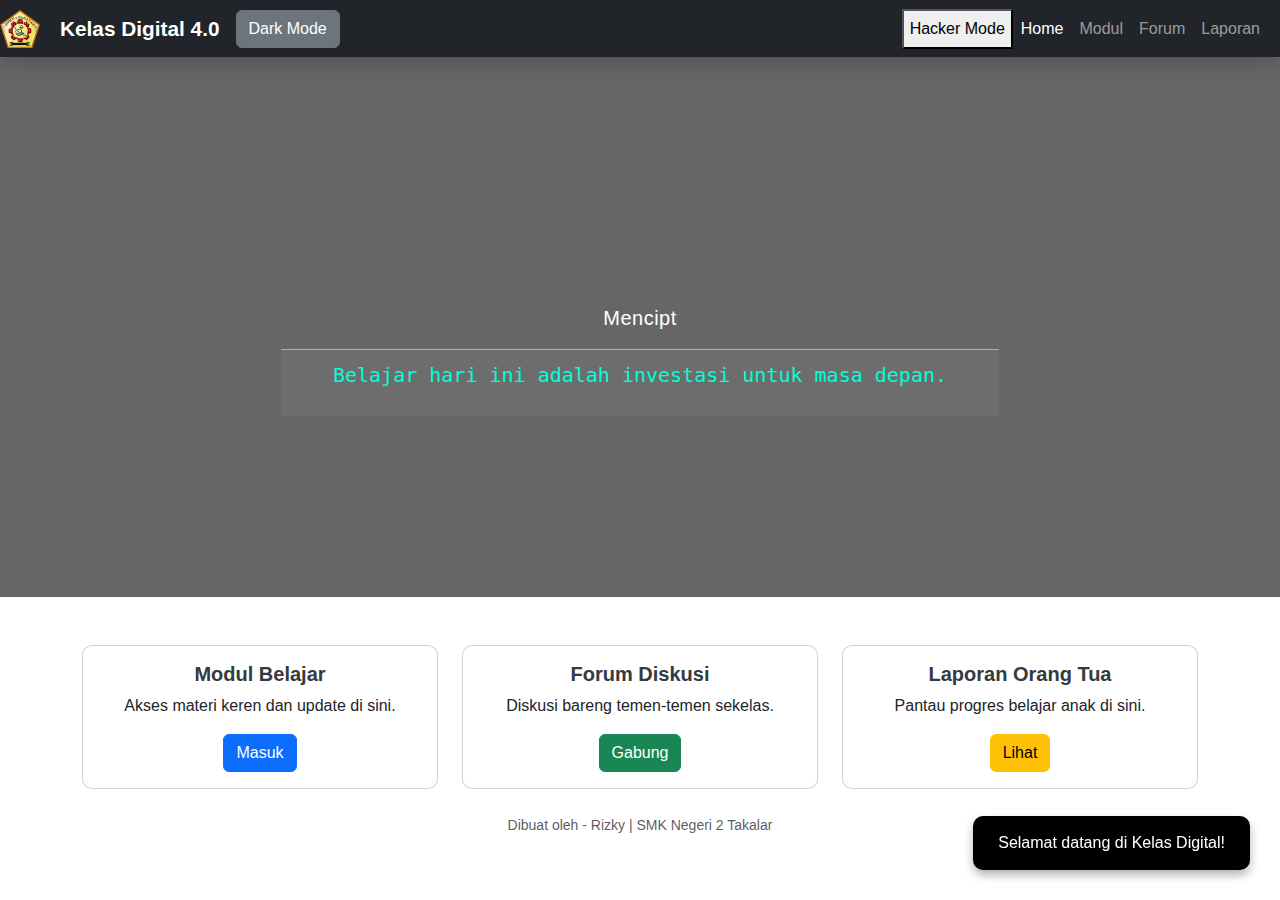
<file: index.html>
<!DOCTYPE html><html lang="en">
<head>
  <meta charset="UTF-8">
  <meta name="viewport" content="width=device-width, initial-scale=1.0">
  <title>Kelas Digital 4.0</title>
  <link href="https://cdn.jsdelivr.net/npm/bootstrap@5.3.2/dist/css/bootstrap.min.css" rel="stylesheet">
  
  <link rel="stylesheet" href="style.css">
</head>
<body>
  <nav class="navbar navbar-expand-lg navbar-dark bg-dark shadow">
    <img src="smk2.png" alt="Logo SMK" class="logo-smk me-2">
    <div class="container-fluid">
      
      <a class="navbar-brand" href="#">Kelas Digital 4.0</a>
      <button class="navbar-toggler" type="button" data-bs-toggle="collapse" data-bs-target="#navbarNav" aria-controls="navbarNav" aria-expanded="false" aria-label="Toggle navigation">
        <span class="navbar-toggler-icon"></span>
        
        <button id="darkModeToggle" class="btn btn-secondary">Dark Mode</button>
        
        
      <div class="collapse navbar-collapse justify-content-end" id="navbarNav">
        <ul class="navbar-nav">
          <button id="hackerToggle">Hacker Mode</button>
          <li class="nav-item">
            <a class="nav-link active" aria-current="page" href="index.html">Home</a>
          </li>
          <li class="nav-item">
            <a class="nav-link" href="modul.html">Modul</a>
          </li>
          <li class="nav-item">
            <a class="nav-link" href="forum.html">Forum</a>
          </li>
          <li class="nav-item">
            <a class="nav-link" href="laporan.html">Laporan</a>
          </li>
        </ul>
      </div>
    </div>
  </nav>  <header class="hero text-white text-center d-flex align-items-center justify-content-center">
    <div>
      <h1 class="display-4 fw-bold">Selamat Datang di Kelas Digital</h1>
      <p class="lead typing" id="typingText"></p>
      <div class="motivasi-bar">
  <p id="motivasiText">Loading motivasi...</p>
</div>
</div>
    </div>
  </header>  <div class="container mt-5">
    <div class="row row-cols-1 row-cols-md-3 g-4">
      <div class="col">
        <div class="card h-100 text-center">
          <div class="card-body">
            <h5 class="card-title">Modul Belajar</h5>
            <p class="card-text">Akses materi keren dan update di sini.</p>
            <a href="modul.html" class="btn btn-primary">Masuk</a>
          </div>
        </div>
      </div>
      <div class="glow-wrapper">
        <div class="card h-100 text-center">
          <div class="card-body">
            <h5 class="card-title">Forum Diskusi</h5>
            <p class="card-text">Diskusi bareng temen-temen sekelas.</p>
            <a href="forum.html" class="btn btn-success">Gabung</a>
          </div>
        </div>
      </div>
      <div class="col">
        <div class="card h-100 text-center">
          <div class="card-body">
            <h5 class="card-title">Laporan Orang Tua</h5>
            <p class="card-text">Pantau progres belajar anak di sini.</p>
            <a href="laporan.html" class="btn btn-warning">Lihat</a>
          </div>
        </div>
      </div>
    </div>
  </div>  
  <canvas id="stars"></canvas>
  <script src="https://cdn.jsdelivr.net/npm/bootstrap@5.3.2/dist/js/bootstrap.bundle.min.js"></script>  <script src="script.js">
  </script>
  <footer class="text-center text-muted py-4">
    <small>Dibuat oleh - Rizky | SMK Negeri 2 Takalar</small>
  </footer>
  <script></script>
</body>
</html>
</file>
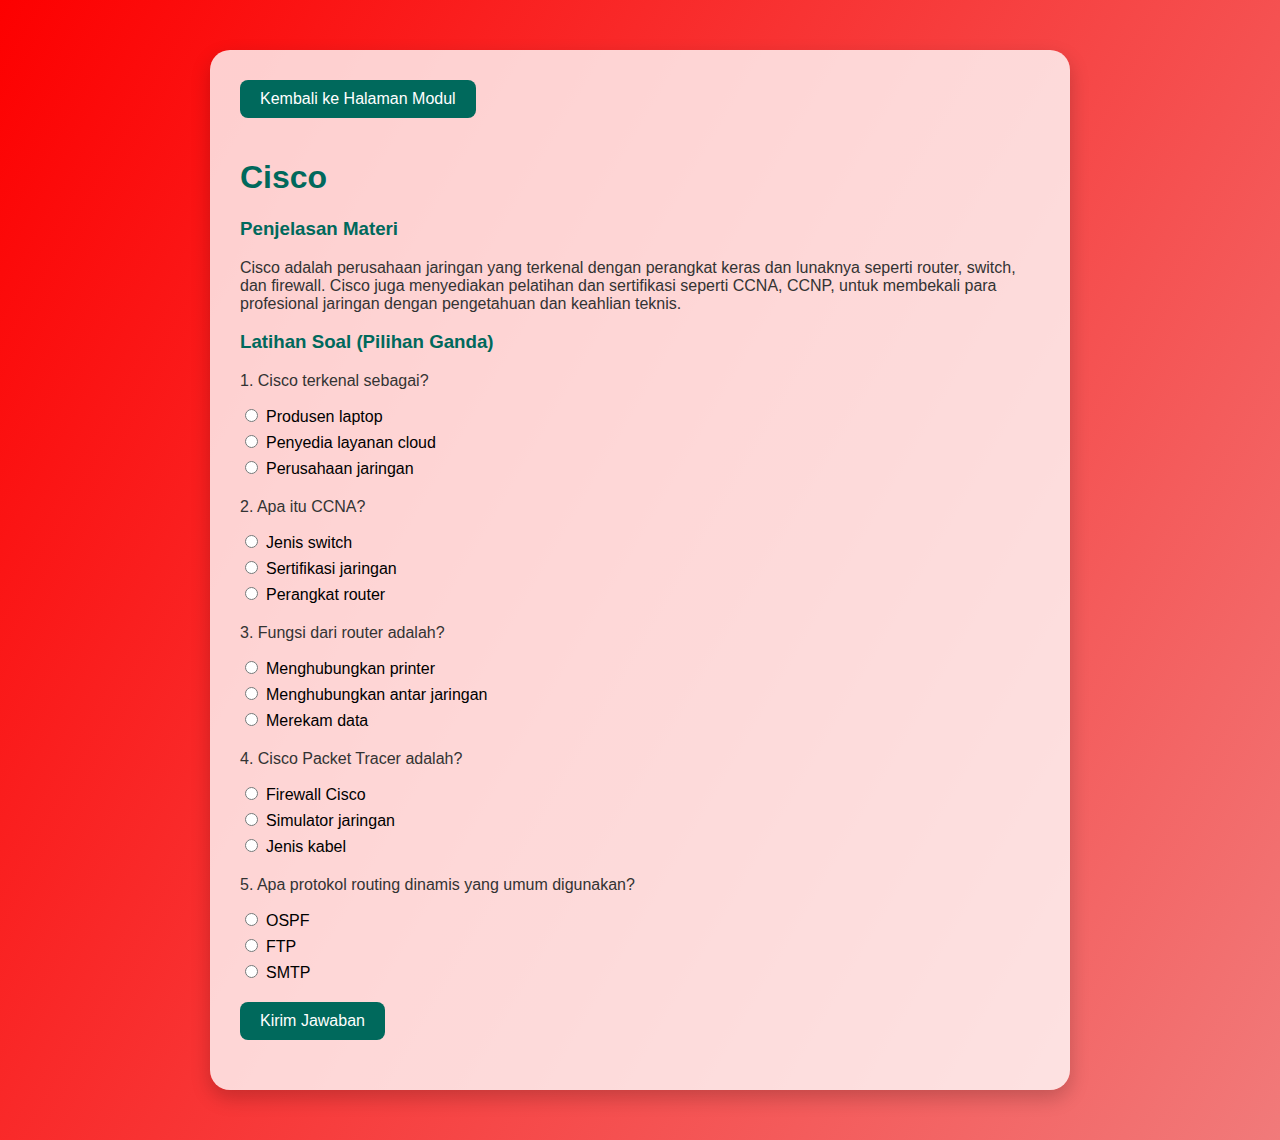
<file: cisco.html>
<!DOCTYPE html>
<html lang="id">
<head>
    <meta charset="UTF-8">
    <title>Cisco - Kelas Digital 4.0</title>
    <style>
        body {
            font-family: 'Segoe UI', sans-serif;
            margin: 0;
            padding: 0;
            background: linear-gradient(120deg, #fd0000, #f17a7a);
        }
        .container {
            background: #ffffffcc;
            margin: 50px auto;
            padding: 30px;
            max-width: 800px;
            border-radius: 20px;
            box-shadow: 0 8px 20px rgba(0,0,0,0.2);
        }
        h1, h3 {
            color: #00695c;
        }
        p {
            color: #333;
        }
        .question {
            margin-bottom: 20px;
        }
        label {
            display: block;
            margin-top: 6px;
        }
        input[type="radio"] {
            margin-right: 8px;
        }
        button {
            background-color: #00695c;
            color: white;
            padding: 10px 20px;
            font-size: 16px;
            border: none;
            border-radius: 8px;
            cursor: pointer;
        }
        button:hover {
            background-color: #004d40;
        }
        .result {
            margin-top: 20px;
            font-weight: bold;
            font-size: 18px;
        }
        .back-btn {
            margin-bottom: 20px;
            display: inline-block;
        }

        .spark {
  position: fixed;
  width: 8px;
  height: 8px;
  background: radial-gradient(circle, gold, transparent);
  border-radius: 50%;
  pointer-events: none;
  z-index: 9999;
  animation: fadeOut 0.8s forwards;
}

@keyframes fadeOut {
  to {
    opacity: 0;
    transform: scale(1.5);
  }
}
    </style>
</head>
<body>
    <div class="container">
        <a href="modul.html" class="back-btn"><button>Kembali ke Halaman Modul</button></a>
        <h1>Cisco</h1>

        <h3>Penjelasan Materi</h3>
        <p>
            Cisco adalah perusahaan jaringan yang terkenal dengan perangkat keras dan lunaknya seperti router, switch,
            dan firewall. Cisco juga menyediakan pelatihan dan sertifikasi seperti CCNA, CCNP, untuk membekali para profesional
            jaringan dengan pengetahuan dan keahlian teknis.
        </p>

        <h3>Latihan Soal (Pilihan Ganda)</h3>
        <form id="quizForm">
            <div class="question">
                <p>1. Cisco terkenal sebagai?</p>
                <label><input type="radio" name="q1" value="salah">Produsen laptop</label>
                <label><input type="radio" name="q1" value="salah">Penyedia layanan cloud</label>
                <label><input type="radio" name="q1" value="benar">Perusahaan jaringan</label>
            </div>

            <div class="question">
                <p>2. Apa itu CCNA?</p>
                <label><input type="radio" name="q2" value="salah">Jenis switch</label>
                <label><input type="radio" name="q2" value="benar">Sertifikasi jaringan</label>
                <label><input type="radio" name="q2" value="salah">Perangkat router</label>
            </div>

            <div class="question">
                <p>3. Fungsi dari router adalah?</p>
                <label><input type="radio" name="q3" value="salah">Menghubungkan printer</label>
                <label><input type="radio" name="q3" value="benar">Menghubungkan antar jaringan</label>
                <label><input type="radio" name="q3" value="salah">Merekam data</label>
            </div>

            <div class="question">
                <p>4. Cisco Packet Tracer adalah?</p>
                <label><input type="radio" name="q4" value="salah">Firewall Cisco</label>
                <label><input type="radio" name="q4" value="benar">Simulator jaringan</label>
                <label><input type="radio" name="q4" value="salah">Jenis kabel</label>
            </div>

            <div class="question">
                <p>5. Apa protokol routing dinamis yang umum digunakan?</p>
                <label><input type="radio" name="q5" value="benar">OSPF</label>
                <label><input type="radio" name="q5" value="salah">FTP</label>
                <label><input type="radio" name="q5" value="salah">SMTP</label>
            </div>

            <button type="button" onclick="checkAnswers()">Kirim Jawaban</button>
            
        </form>

        <p class="result" id="scoreResult"></p>
    </div> 

    <script>
        function checkAnswers() {
            let score = 0;
            const questions = ["q1", "q2", "q3", "q4", "q5"];
            for (let q of questions) {
                const selected = document.querySelector('input[name="' + q + '"]:checked');
                if (selected && selected.value === "benar") {
                    score += 1;
                }
            }
            const result = document.getElementById("scoreResult");
            result.innerText = "Skor kamu: " + score + " dari 5";
            result.style.color = score === 5 ? "green" : "orange";
        }
    </script>
    <script>
        document.addEventListener("mousemove", function (e) {
  const spark = document.createElement("div");
  spark.classList.add("spark");
  spark.style.left = e.clientX + "px";
  spark.style.top = e.clientY + "px";
  document.body.appendChild(spark);

  setTimeout(() => {
    spark.remove();
  }, 800);
});
    </script>
</body>
</html>
</file>
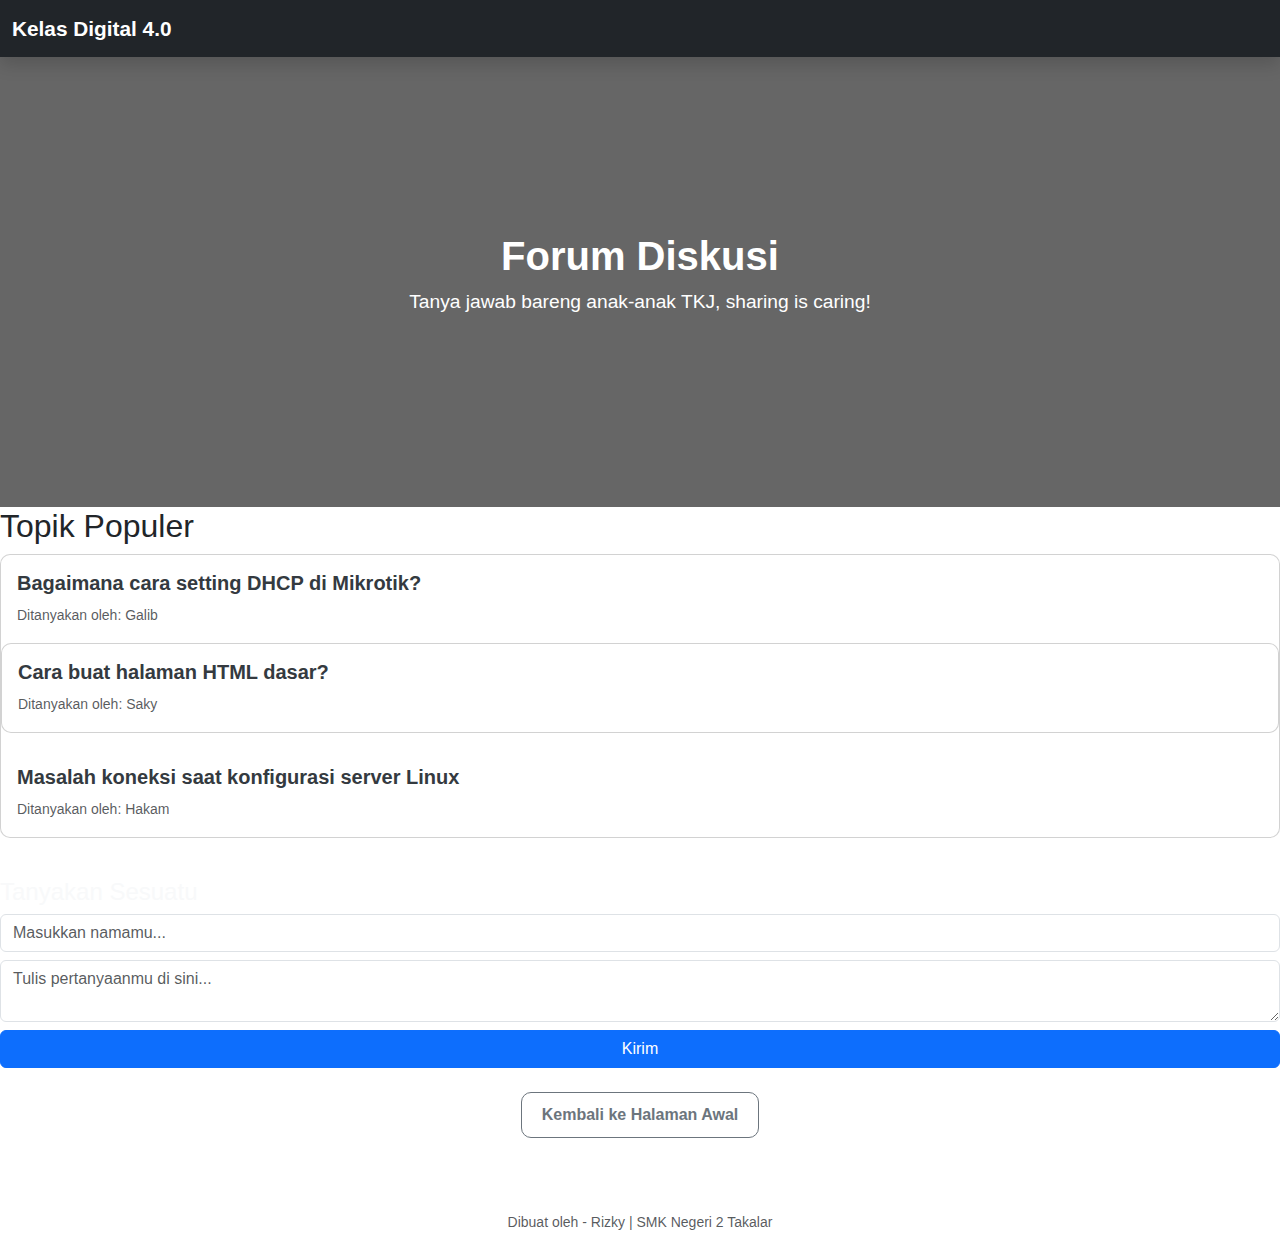
<file: forum.html>
<!DOCTYPE html>
<html lang="en">
<head>
  <meta charset="UTF-8">
  <title>Forum Diskusi</title>
  <link href="https://cdn.jsdelivr.net/npm/bootstrap@5.3.2/dist/css/bootstrap.min.css" rel="stylesheet">
  <link rel="stylesheet" href="style.css">
</head>
<body class="forum-page">
  <nav class="navbar navbar-expand-lg navbar-dark bg-dark shadow">
    <div class="container-fluid">
      <a class="navbar-brand" href="index.html">Kelas Digital 4.0</a>
    </div>

  </nav>

  <header class="hero-sub text-white text-center d-flex align-items-center justify-content-center">
    <div>
      <h1 class="fw-bold">Forum Diskusi</h1>
      <p class="lead">Tanya jawab bareng anak-anak TKJ, sharing is caring!</p>
    </div>
  </header>

  <div class="list-group mb-5">
    <h2>Topik Populer</h2>
    <div class="card mb-3">
      <div class="card-body">
        <h5 class="card-title">Bagaimana cara setting DHCP di Mikrotik?</h5>
        <p class="card-text"><small class="text-muted">Ditanyakan oleh: Galib</small></p>
      </div>
      <div class="card mb-3">
        <div class="card-body">
          <h5 class="card-title">Cara buat halaman HTML dasar?</h5>
          <p class="card-text"><small class="text-muted">Ditanyakan oleh: Saky</small></p>
        </div>
    </div>
    <div class="card-body">
      <h5 class="card-title">Masalah koneksi saat konfigurasi server Linux</h5>
      <p class="card-text"><small class="text-muted">Ditanyakan oleh: Hakam</small></p>
    </div>
  </div>

  <div class="ask-box mt-4">
    <h4 class="text-light">Tanyakan Sesuatu</h4>
    <input type="text" id="nama" class="form-control mb-2" placeholder="Masukkan namamu...">
    <textarea id="pertanyaan" class="form-control mb-2" placeholder="Tulis pertanyaanmu di sini..."></textarea>
    <button id="kirimBtn" class="btn btn-primary w-100">Kirim</button>
  </div>

    <div class="text-center mt-4">
      <a href="index.html" class="btn btn-outline-secondary">Kembali ke Halaman Awal</a>
    </div>
  </div>

  <footer class="text-center text-muted py-4">
    <small>Dibuat oleh - Rizky | SMK Negeri 2 Takalar</small>
  </footer>
  <script>
    document.addEventListener("mousemove", function (e) {
  const spark = document.createElement("div");
  spark.classList.add("spark");
  spark.style.left = e.clientX + "px";
  spark.style.top = e.clientY + "px";
  document.body.appendChild(spark);

  setTimeout(() => {
    spark.remove();
  }, 800);
});
  </script>
  <script>
    document.getElementById("kirimBtn").addEventListener("click", function () {
  const nama = document.getElementById("nama").value.trim();
  const pertanyaan = document.getElementById("pertanyaan").value.trim();

  if (nama && pertanyaan) {
    // Munculin popup
    const popup = document.getElementById("popup");
    popup.style.display = "block";

    // Sembunyiin popup setelah 3 detik
    setTimeout(() => {
      popup.style.display = "none";
    }, 3000);

    // Reset form
    document.getElementById("nama").value = "";
    document.getElementById("pertanyaan").value = "";
  } else {
    alert("Isi dulu nama & pertanyaan ya bro!");
  }
});
  </script>
  <div id="popup" class="popup">
    <p>Pertanyaan berhasil dikirim!</p>
  </div>
</body>
</html>
</file>
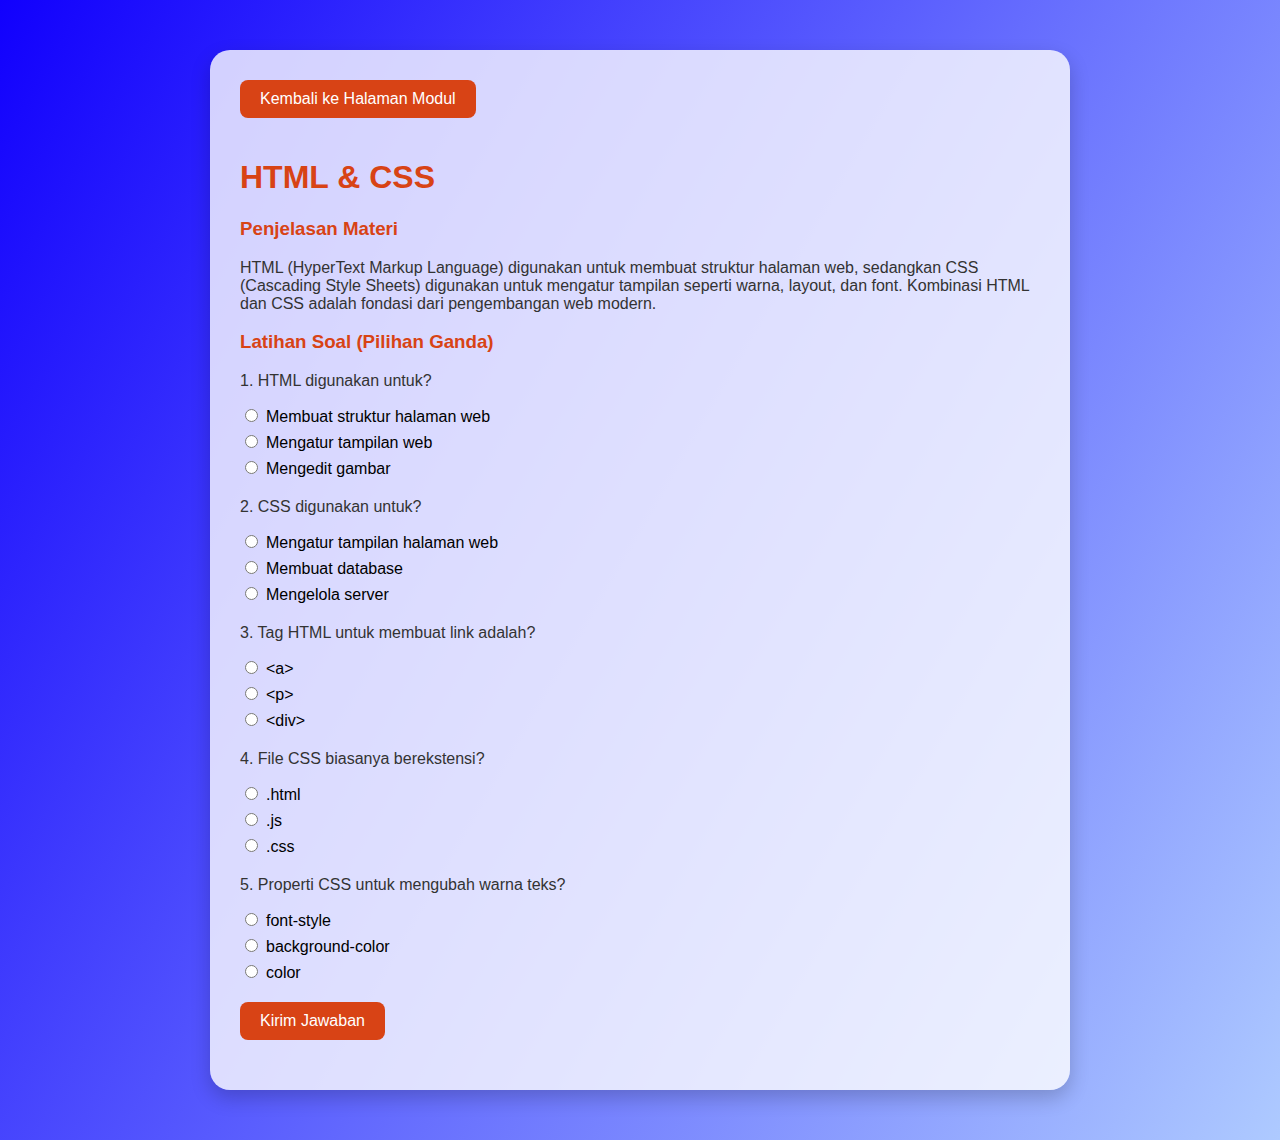
<file: htmlcss.html>
<!DOCTYPE html>
<html lang="id">
<head>
    <meta charset="UTF-8">
    <title>HTML & CSS - Kelas Digital 4.0</title>
    <style>
        body {
            font-family: 'Segoe UI', sans-serif;
            margin: 0;
            padding: 0;
            background: linear-gradient(120deg, #1100fd, #aecaff);
        }
        .container {
            background: #ffffffcc;
            margin: 50px auto;
            padding: 30px;
            max-width: 800px;
            border-radius: 20px;
            box-shadow: 0 8px 20px rgba(0,0,0,0.2);
        }
        h1, h3 {
            color: #d84315;
        }
        p {
            color: #333;
        }
        .question {
            margin-bottom: 20px;
        }
        label {
            display: block;
            margin-top: 6px;
        }
        input[type="radio"] {
            margin-right: 8px;
        }
        button {
            background-color: #d84315;
            color: white;
            padding: 10px 20px;
            font-size: 16px;
            border: none;
            border-radius: 8px;
            cursor: pointer;
        }
        button:hover {
            background-color: #bf360c;
        }
        .result {
            margin-top: 20px;
            font-weight: bold;
            font-size: 18px;
        }
        .back-btn {
            margin-bottom: 20px;
            display: inline-block;
        }
        .spark {
  position: fixed;
  width: 8px;
  height: 8px;
  background: radial-gradient(circle, gold, transparent);
  border-radius: 50%;
  pointer-events: none;
  z-index: 9999;
  animation: fadeOut 0.8s forwards;
}

@keyframes fadeOut {
  to {
    opacity: 0;
    transform: scale(1.5);
  }
}
    </style>
</head>
<body>
    <div class="container">
        <a href="modul.html" class="back-btn"><button>Kembali ke Halaman Modul</button></a>
        <h1>HTML & CSS</h1>

        <h3>Penjelasan Materi</h3>
        <p>
            HTML (HyperText Markup Language) digunakan untuk membuat struktur halaman web, sedangkan CSS (Cascading Style Sheets)
            digunakan untuk mengatur tampilan seperti warna, layout, dan font. Kombinasi HTML dan CSS adalah fondasi dari
            pengembangan web modern.
        </p>

        <h3>Latihan Soal (Pilihan Ganda)</h3>
        <form id="quizForm">
            <div class="question">
                <p>1. HTML digunakan untuk?</p>
                <label><input type="radio" name="q1" value="benar">Membuat struktur halaman web</label>
                <label><input type="radio" name="q1" value="salah">Mengatur tampilan web</label>
                <label><input type="radio" name="q1" value="salah">Mengedit gambar</label>
            </div>

            <div class="question">
                <p>2. CSS digunakan untuk?</p>
                <label><input type="radio" name="q2" value="benar">Mengatur tampilan halaman web</label>
                <label><input type="radio" name="q2" value="salah">Membuat database</label>
                <label><input type="radio" name="q2" value="salah">Mengelola server</label>
            </div>

            <div class="question">
                <p>3. Tag HTML untuk membuat link adalah?</p>
                <label><input type="radio" name="q3" value="benar">&lt;a&gt;</label>
                <label><input type="radio" name="q3" value="salah">&lt;p&gt;</label>
                <label><input type="radio" name="q3" value="salah">&lt;div&gt;</label>
            </div>

            <div class="question">
                <p>4. File CSS biasanya berekstensi?</p>
                <label><input type="radio" name="q4" value="salah">.html</label>
                <label><input type="radio" name="q4" value="salah">.js</label>
                <label><input type="radio" name="q4" value="benar">.css</label>
            </div>

            <div class="question">
                <p>5. Properti CSS untuk mengubah warna teks?</p>
                <label><input type="radio" name="q5" value="salah">font-style</label>
                <label><input type="radio" name="q5" value="salah">background-color</label>
                <label><input type="radio" name="q5" value="benar">color</label>
            </div>

            <button type="button" onclick="checkAnswers()">Kirim Jawaban</button>
        </form>

        <p class="result" id="scoreResult"></p>
    </div>

    <script>
        function checkAnswers() {
            let score = 0;
            const questions = ["q1", "q2", "q3", "q4", "q5"];
            for (let q of questions) {
                const selected = document.querySelector('input[name="' + q + '"]:checked');
                if (selected && selected.value === "benar") {
                    score += 1;
                }
            }
            const result = document.getElementById("scoreResult");
            result.innerText = "Skor kamu: " + score + " dari 5";
            result.style.color = score === 5 ? "green" : "orange";
        }
    </script>
    <script>
        document.addEventListener("mousemove", function (e) {
  const spark = document.createElement("div");
  spark.classList.add("spark");
  spark.style.left = e.clientX + "px";
  spark.style.top = e.clientY + "px";
  document.body.appendChild(spark);

  setTimeout(() => {
    spark.remove();
  }, 800);
});
    </script>
</body>
</html>
</file>
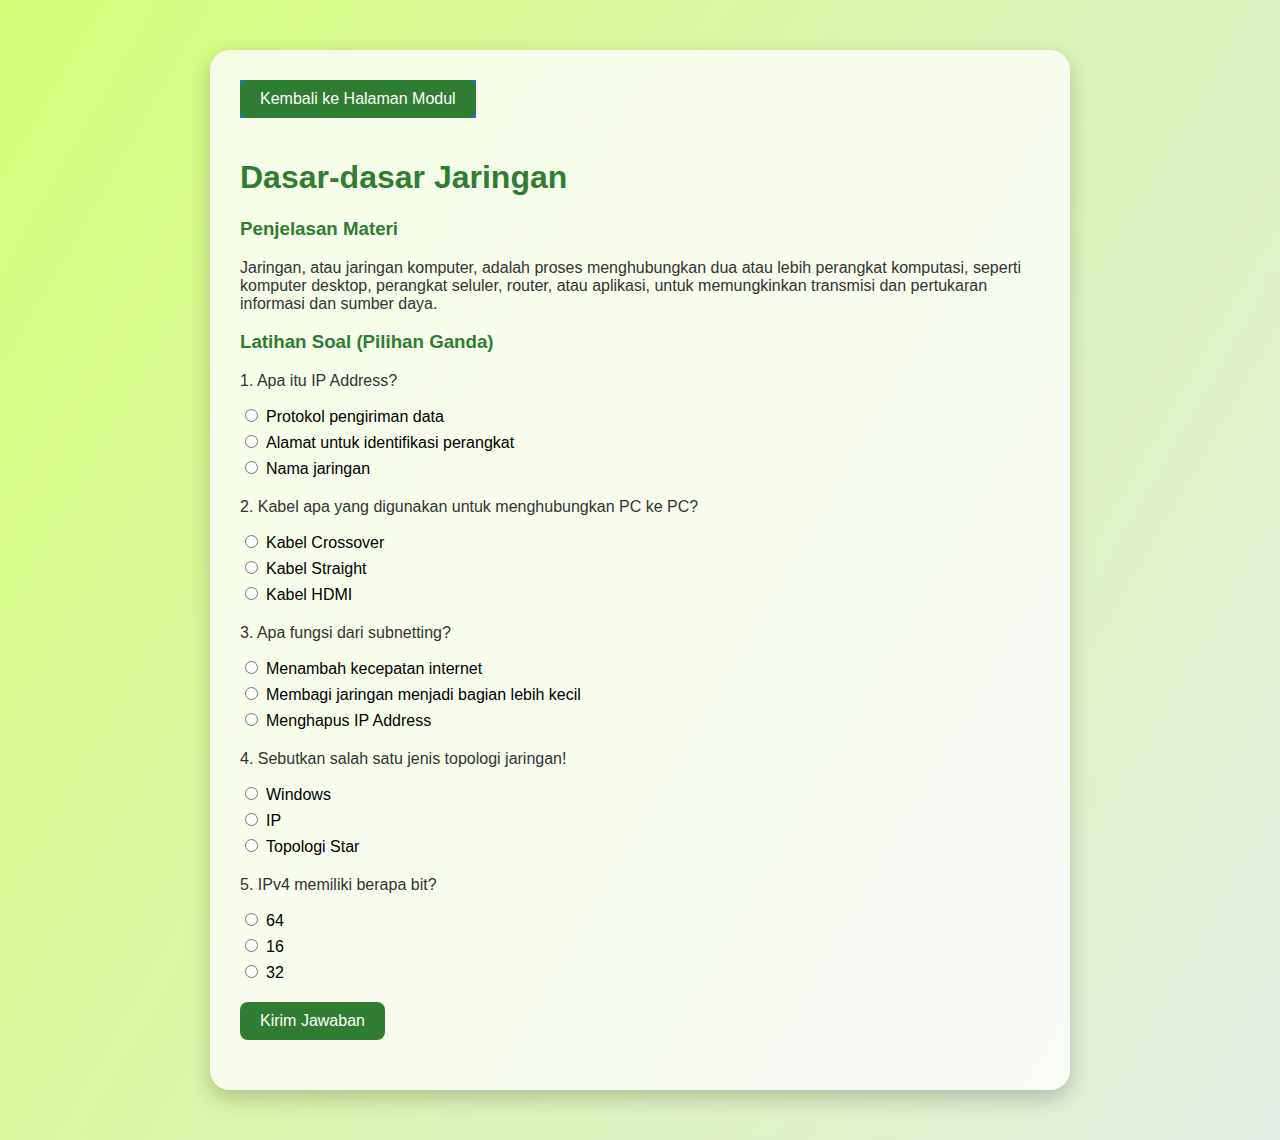
<file: jaringan.html>
<!DOCTYPE html>
<html lang="id">
<head>
    <meta charset="UTF-8">
    <title>Dasar-dasar Jaringan - Kelas Digital 4.0</title>
    <style>
        body {
            font-family: 'Segoe UI', sans-serif;
            margin: 0;
            padding: 0;
            background: linear-gradient(120deg, #d4fc79, #e2ece3);
        }
        .container {
            background: #ffffffcc;
            margin: 50px auto;
            padding: 30px;
            max-width: 800px;
            border-radius: 20px;
            box-shadow: 0 8px 20px rgba(0,0,0,0.2);
        }
        h1, h3 {
            color: #2e7d32;
        }
        p {
            color: #333;
        }
        .question {
            margin-bottom: 20px;
        }
        label {
            display: block;
            margin-top: 6px;
        }
        input[type="radio"] {
            margin-right: 8px;
        }
        button {
            background-color: #2e7d32;
            color: white;
            padding: 10px 20px;
            font-size: 16px;
            border: none;
            border-radius: 8px;
            cursor: pointer;
        }
        button:hover {
            background-color: #1b5e20;
        }
        .result {
            margin-top: 20px;
            font-weight: bold;
            font-size: 18px;
        }
        .back-btn {
            margin-bottom: 20px;
            display: inline-block;
            background: #1976d2;
        }
        .spark {
  position: fixed;
  width: 8px;
  height: 8px;
  background: radial-gradient(circle, gold, transparent);
  border-radius: 50%;
  pointer-events: none;
  z-index: 9999;
  animation: fadeOut 0.8s forwards;
}

@keyframes fadeOut {
  to {
    opacity: 0;
    transform: scale(1.5);
  }
}
    </style>
</head>
<body>
    <div class="container">
        <a href="modul.html" class="back-btn"><button>Kembali ke Halaman Modul</button></a>
        <h1>Dasar-dasar Jaringan</h1>

        <h3>Penjelasan Materi</h3>
        <p>
            Jaringan, atau jaringan komputer, adalah proses menghubungkan dua atau lebih perangkat komputasi, 
            seperti komputer desktop, perangkat seluler, router, atau aplikasi, untuk memungkinkan transmisi dan pertukaran informasi dan sumber daya.
        </p>

        <h3>Latihan Soal (Pilihan Ganda)</h3>
        <form id="quizForm">
            <div class="question">
                <p>1. Apa itu IP Address?</p>
                <label><input type="radio" name="q1" value="salah">Protokol pengiriman data</label>
                <label><input type="radio" name="q1" value="benar">Alamat untuk identifikasi perangkat</label>
                <label><input type="radio" name="q1" value="salah">Nama jaringan</label>
            </div>

            <div class="question">
                <p>2. Kabel apa yang digunakan untuk menghubungkan PC ke PC?</p>
                <label><input type="radio" name="q2" value="benar">Kabel Crossover</label>
                <label><input type="radio" name="q2" value="salah">Kabel Straight</label>
                <label><input type="radio" name="q2" value="salah">Kabel HDMI</label>
            </div>

            <div class="question">
                <p>3. Apa fungsi dari subnetting?</p>
                <label><input type="radio" name="q3" value="salah">Menambah kecepatan internet</label>
                <label><input type="radio" name="q3" value="benar">Membagi jaringan menjadi bagian lebih kecil</label>
                <label><input type="radio" name="q3" value="salah">Menghapus IP Address</label>
            </div>

            <div class="question">
                <p>4. Sebutkan salah satu jenis topologi jaringan!</p>
                <label><input type="radio" name="q4" value="salah">Windows</label>
                <label><input type="radio" name="q4" value="salah">IP</label>
                <label><input type="radio" name="q4" value="benar">Topologi Star</label>
            </div>

            <div class="question">
                <p>5. IPv4 memiliki berapa bit?</p>
                <label><input type="radio" name="q5" value="salah">64</label>
                <label><input type="radio" name="q5" value="salah">16</label>
                <label><input type="radio" name="q5" value="benar">32</label>
            </div>

            <button type="button" onclick="checkAnswers()">Kirim Jawaban</button>
        </form>

        <p class="result" id="scoreResult"></p>
    </div>

    <script>
        function checkAnswers() {
            let score = 0;
            const questions = ["q1", "q2", "q3", "q4", "q5"];
            for (let q of questions) {
                const selected = document.querySelector('input[name="' + q + '"]:checked');
                if (selected && selected.value === "benar") {
                    score += 1;
                }
            }
            const result = document.getElementById("scoreResult");
            result.innerText = "Skor kamu: " + score + " dari 5";
            result.style.color = score === 5 ? "green" : "orange";
        }
    </script>
    <script>
        document.addEventListener("mousemove", function (e) {
  const spark = document.createElement("div");
  spark.classList.add("spark");
  spark.style.left = e.clientX + "px";
  spark.style.top = e.clientY + "px";
  document.body.appendChild(spark);

  setTimeout(() => {
    spark.remove();
  }, 800);
});
    </script>
</body>
</html>
</file>
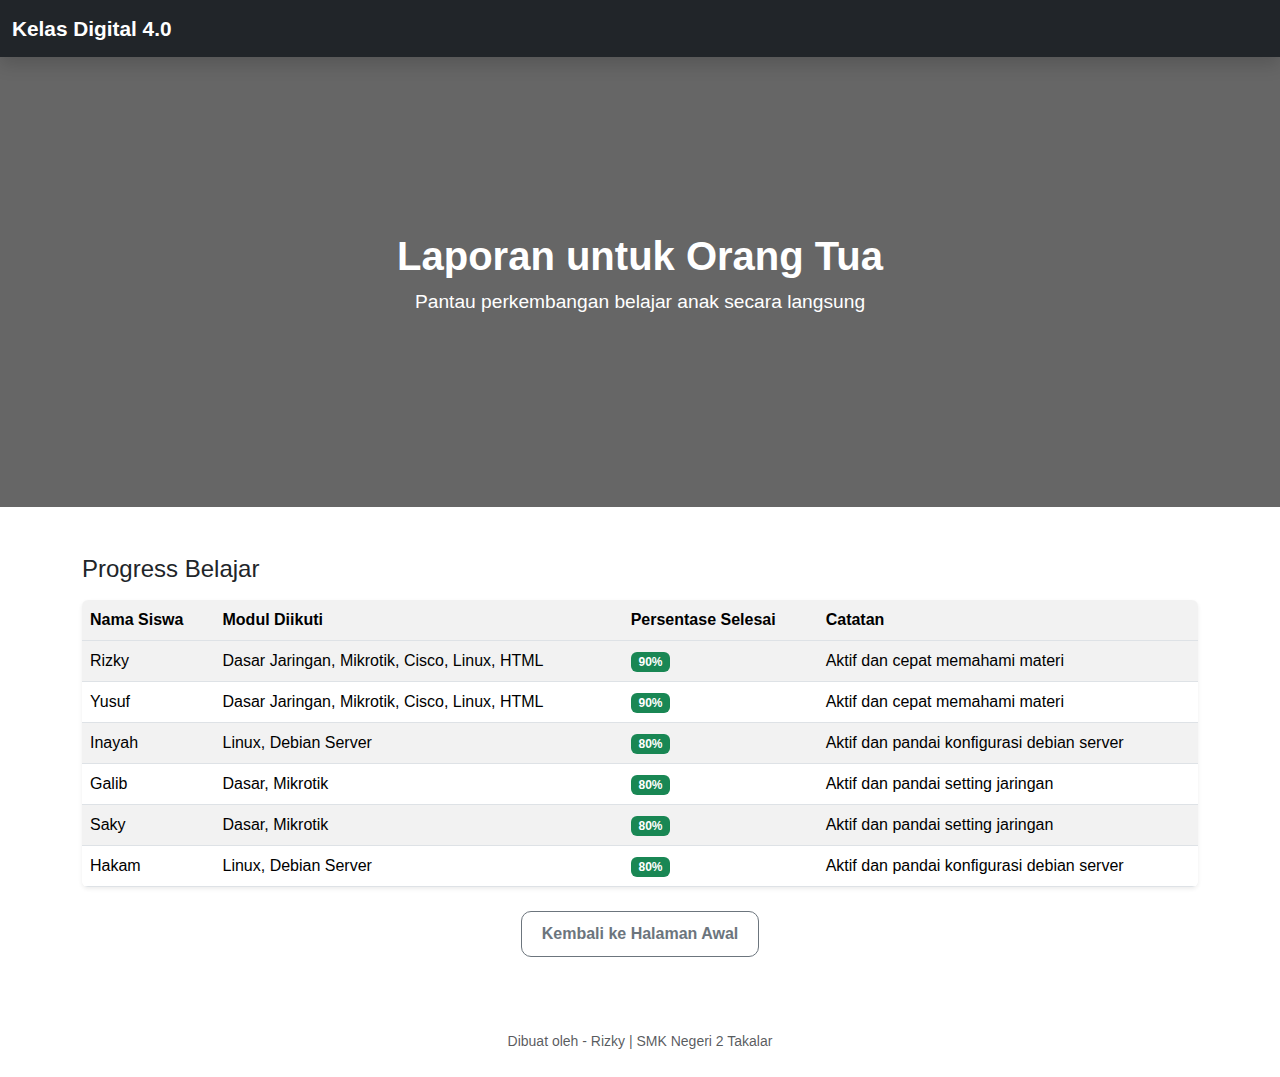
<file: laporan.html>
<!DOCTYPE html>
<html lang="en">
<head>
  <meta charset="UTF-8">
  <title>Laporan Orang Tua</title>
  <link href="https://cdn.jsdelivr.net/npm/bootstrap@5.3.2/dist/css/bootstrap.min.css" rel="stylesheet">
  <link rel="stylesheet" href="style.css">
</head>
<body class="laporan-page">
  <nav class="navbar navbar-expand-lg navbar-dark bg-dark shadow">
    <div class="container-fluid">
      <a class="navbar-brand" href="index.html">Kelas Digital 4.0</a>
    </div>
  </nav>

  <header class="hero-sub text-white text-center d-flex align-items-center justify-content-center">
    <div>
      <h1 class="fw-bold">Laporan untuk Orang Tua</h1>
      <p class="lead">Pantau perkembangan belajar anak secara langsung</p>
    </div>
  </header>

  <div class="container my-5">
    <h4 class="mb-3">Progress Belajar</h4>
    <table class="table table-striped table-hover align-middle shadow-sm rounded">

        <tr>
          <th>Nama Siswa</th>
          <th>Modul Diikuti</th>
          <th>Persentase Selesai</th>
          <th>Catatan</th>
        </tr>
      </thead>
      <tbody>
        <tr>
          <td>Rizky</td>
          <td>Dasar Jaringan, Mikrotik, Cisco, Linux, HTML</td>
          <td><span class="badge bg-success">90%</span></td>
          <td>Aktif dan cepat memahami materi</td>
        </tr>
        <tr>
          <td>Yusuf</td>
          <td>Dasar Jaringan, Mikrotik, Cisco, Linux, HTML</td>
          <td><span class="badge bg-success">90%</span></td>
          <td>Aktif dan cepat memahami materi</td>
        </tr>
        <tr>
          <td>Inayah</td>
          <td>Linux, Debian Server</td>
          <td><span class="badge bg-success">80%</span></td>
          <td>Aktif dan pandai konfigurasi debian server</td>
        </tr>
        <tr>
          <td>Galib</td>
          <td>Dasar, Mikrotik</td>
          <td><span class="badge bg-success">80%</span></td>
          <td>Aktif dan pandai setting jaringan</td>
        </tr>
        <tr>
          <td>Saky</td>
          <td>Dasar, Mikrotik</td>
          <td><span class="badge bg-success">80%</span></td>
          <td>Aktif dan pandai setting jaringan</td>
        </tr>
        <tr>
          <td>Hakam</td>
          <td>Linux, Debian Server</td>
          <td><span class="badge bg-success">80%</span></td>
          <td>Aktif dan pandai konfigurasi debian server</td>
        </tr>
      </tbody>
    </table>

    <div class="text-center mt-4">
      <a href="index.html" class="btn btn-outline-secondary">Kembali ke Halaman Awal</a>
    </div>
  </div>

  <footer class="text-center text-muted py-4">
    <small>Dibuat oleh - Rizky | SMK Negeri 2 Takalar</small>
  </footer>
  <script>
    document.addEventListener("mousemove", function (e) {
  const spark = document.createElement("div");
  spark.classList.add("spark");
  spark.style.left = e.clientX + "px";
  spark.style.top = e.clientY + "px";
  document.body.appendChild(spark);

  setTimeout(() => {
    spark.remove();
  }, 800);
});
  </script>
</body>
</html>
</file>
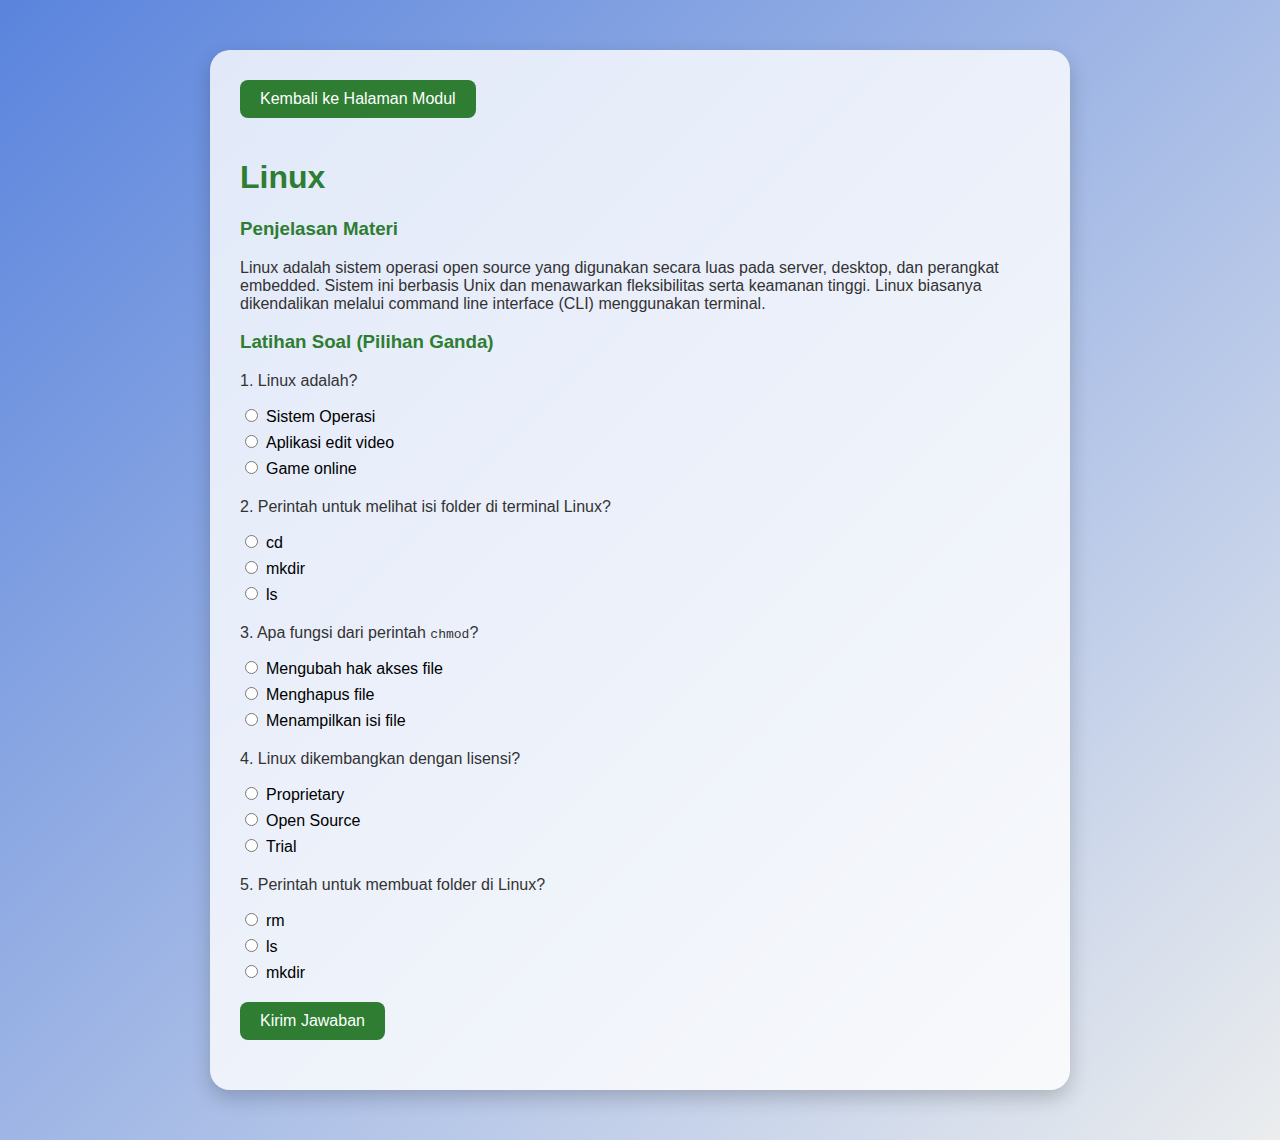
<file: linux.html>
<!DOCTYPE html>
<html lang="id">
<head>
    <meta charset="UTF-8">
    <title>Linux - Kelas Digital 4.0</title>
    <style>
        body {
            font-family: 'Segoe UI', sans-serif;
            margin: 0;
            padding: 0;
            background: linear-gradient(135deg, #5a84dd, #ebedee);
        }
        .container {
            background: #ffffffcc;
            margin: 50px auto;
            padding: 30px;
            max-width: 800px;
            border-radius: 20px;
            box-shadow: 0 8px 20px rgba(0,0,0,0.2);
        }
        h1, h3 {
            color: #2e7d32;
        }
        p {
            color: #333;
        }
        .question {
            margin-bottom: 20px;
        }
        label {
            display: block;
            margin-top: 6px;
        }
        input[type="radio"] {
            margin-right: 8px;
        }
        button {
            background-color: #2e7d32;
            color: white;
            padding: 10px 20px;
            font-size: 16px;
            border: none;
            border-radius: 8px;
            cursor: pointer;
        }
        button:hover {
            background-color: #1b5e20;
        }
        .result {
            margin-top: 20px;
            font-weight: bold;
            font-size: 18px;
        }
        .back-btn {
            margin-bottom: 20px;
            display: inline-block;
        }
        .spark {
  position: fixed;
  width: 8px;
  height: 8px;
  background: radial-gradient(circle, gold, transparent);
  border-radius: 50%;
  pointer-events: none;
  z-index: 9999;
  animation: fadeOut 0.8s forwards;
}

@keyframes fadeOut {
  to {
    opacity: 0;
    transform: scale(1.5);
  }
}
    </style>
</head>
<body>
    <div class="container">
        <a href="modul.html" class="back-btn"><button>Kembali ke Halaman Modul</button></a>
        <h1>Linux</h1>

        <h3>Penjelasan Materi</h3>
        <p>
            Linux adalah sistem operasi open source yang digunakan secara luas pada server, desktop, dan perangkat embedded.
            Sistem ini berbasis Unix dan menawarkan fleksibilitas serta keamanan tinggi. Linux biasanya dikendalikan
            melalui command line interface (CLI) menggunakan terminal.
        </p>

        <h3>Latihan Soal (Pilihan Ganda)</h3>
        <form id="quizForm">
            <div class="question">
                <p>1. Linux adalah?</p>
                <label><input type="radio" name="q1" value="benar">Sistem Operasi</label>
                <label><input type="radio" name="q1" value="salah">Aplikasi edit video</label>
                <label><input type="radio" name="q1" value="salah">Game online</label>
            </div>

            <div class="question">
                <p>2. Perintah untuk melihat isi folder di terminal Linux?</p>
                <label><input type="radio" name="q2" value="salah">cd</label>
                <label><input type="radio" name="q2" value="salah">mkdir</label>
                <label><input type="radio" name="q2" value="benar">ls</label>
            </div>

            <div class="question">
                <p>3. Apa fungsi dari perintah <code>chmod</code>?</p>
                <label><input type="radio" name="q3" value="benar">Mengubah hak akses file</label>
                <label><input type="radio" name="q3" value="salah">Menghapus file</label>
                <label><input type="radio" name="q3" value="salah">Menampilkan isi file</label>
            </div>

            <div class="question">
                <p>4. Linux dikembangkan dengan lisensi?</p>
                <label><input type="radio" name="q4" value="salah">Proprietary</label>
                <label><input type="radio" name="q4" value="benar">Open Source</label>
                <label><input type="radio" name="q4" value="salah">Trial</label>
            </div>

            <div class="question">
                <p>5. Perintah untuk membuat folder di Linux?</p>
                <label><input type="radio" name="q5" value="salah">rm</label>
                <label><input type="radio" name="q5" value="salah">ls</label>
                <label><input type="radio" name="q5" value="benar">mkdir</label>
            </div>

            <button type="button" onclick="checkAnswers()">Kirim Jawaban</button>
        </form>

        <p class="result" id="scoreResult"></p>
    </div>

    <script>
        function checkAnswers() {
            let score = 0;
            const questions = ["q1", "q2", "q3", "q4", "q5"];
            for (let q of questions) {
                const selected = document.querySelector('input[name="' + q + '"]:checked');
                if (selected && selected.value === "benar") {
                    score += 1;
                }
            }
            const result = document.getElementById("scoreResult");
            result.innerText = "Skor kamu: " + score + " dari 5";
            result.style.color = score === 5 ? "green" : "orange";
        }
    </script>
    <script>
        document.addEventListener("mousemove", function (e) {
  const spark = document.createElement("div");
  spark.classList.add("spark");
  spark.style.left = e.clientX + "px";
  spark.style.top = e.clientY + "px";
  document.body.appendChild(spark);

  setTimeout(() => {
    spark.remove();
  }, 800);
});
    </script>
</body>
</html>
</file>
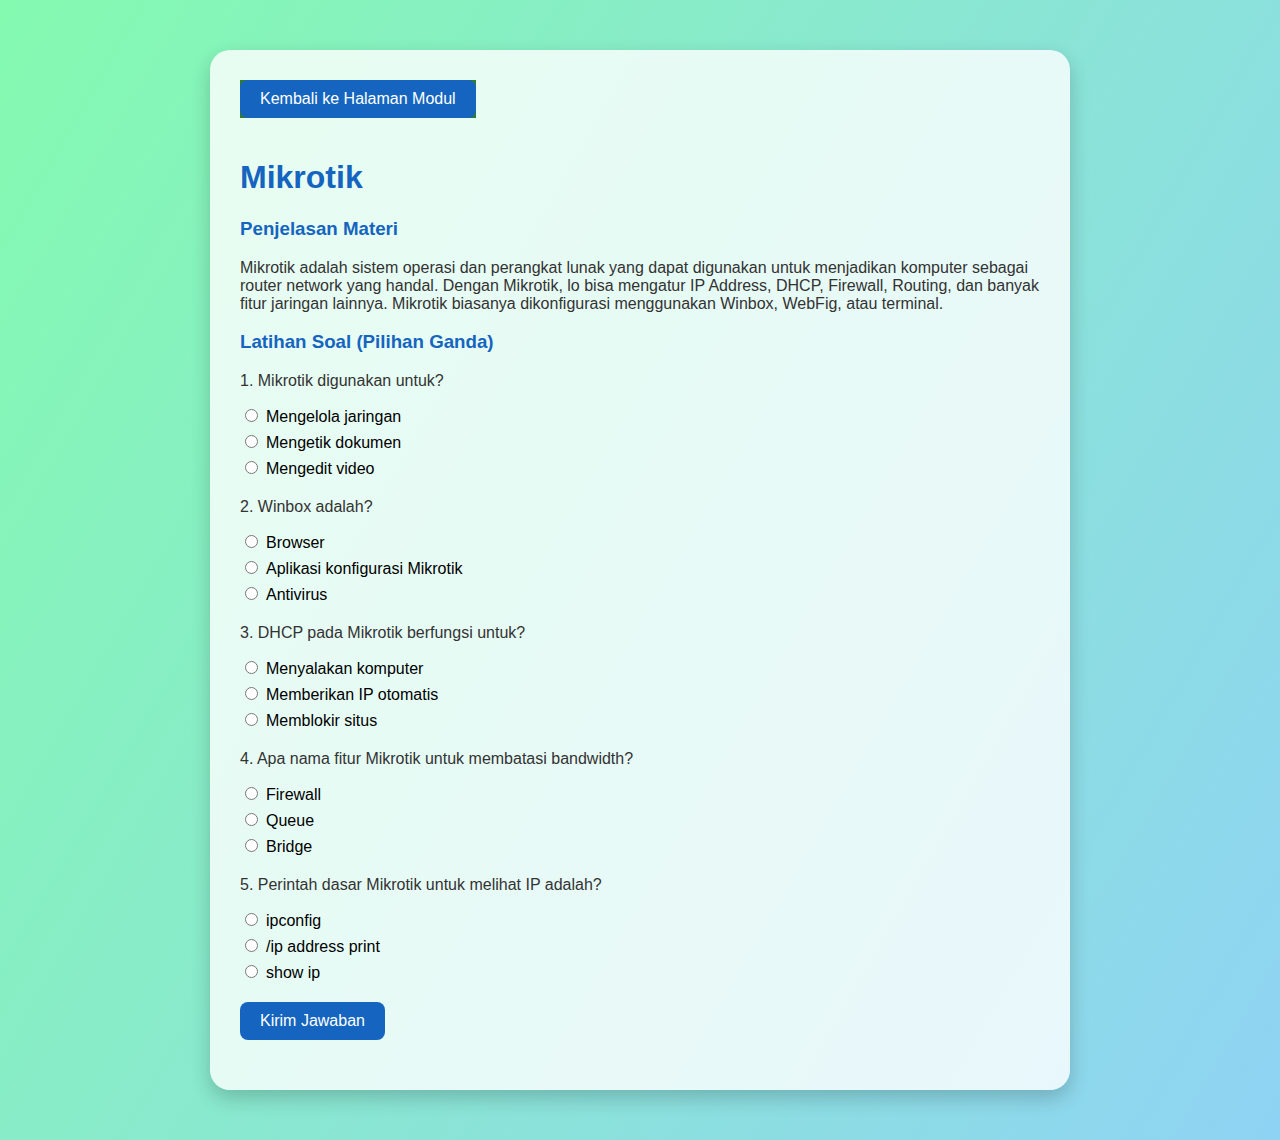
<file: mikrotik.html>
<!DOCTYPE html>
<html lang="id">
<head>
    <meta charset="UTF-8">
    <title>Mikrotik - Kelas Digital 4.0</title>
    <style>
        body {
            font-family: 'Segoe UI', sans-serif;
            margin: 0;
            padding: 0;
            background: linear-gradient(120deg, #84fab0, #8fd3f4);
        }
        .container {
            background: #ffffffcc;
            margin: 50px auto;
            padding: 30px;
            max-width: 800px;
            border-radius: 20px;
            box-shadow: 0 8px 20px rgba(0,0,0,0.2);
        }
        h1, h3 {
            color: #1565c0;
        }
        p {
            color: #333;
        }
        .question {
            margin-bottom: 20px;
        }
        label {
            display: block;
            margin-top: 6px;
        }
        input[type="radio"] {
            margin-right: 8px;
        }
        button {
            background-color: #1565c0;
            color: white;
            padding: 10px 20px;
            font-size: 16px;
            border: none;
            border-radius: 8px;
            cursor: pointer;
        }
        button:hover {
            background-color: #0d47a1;
        }
        .result {
            margin-top: 20px;
            font-weight: bold;
            font-size: 18px;
        }
        .back-btn {
            margin-bottom: 20px;
            display: inline-block;
            background: #2e7d32;
        }
        .spark {
  position: fixed;
  width: 8px;
  height: 8px;
  background: radial-gradient(circle, gold, transparent);
  border-radius: 50%;
  pointer-events: none;
  z-index: 9999;
  animation: fadeOut 0.8s forwards;
}

@keyframes fadeOut {
  to {
    opacity: 0;
    transform: scale(1.5);
  }
}
    </style>
</head>
<body>
    <div class="container">
        <a href="modul.html" class="back-btn"><button>Kembali ke Halaman Modul</button></a>
        <h1>Mikrotik</h1>

        <h3>Penjelasan Materi</h3>
        <p>
            Mikrotik adalah sistem operasi dan perangkat lunak yang dapat digunakan untuk menjadikan komputer
            sebagai router network yang handal. Dengan Mikrotik, lo bisa mengatur IP Address, DHCP, Firewall,
            Routing, dan banyak fitur jaringan lainnya. Mikrotik biasanya dikonfigurasi menggunakan Winbox,
            WebFig, atau terminal.
        </p>

        <h3>Latihan Soal (Pilihan Ganda)</h3>
        <form id="quizForm">
            <div class="question">
                <p>1. Mikrotik digunakan untuk?</p>
                <label><input type="radio" name="q1" value="benar">Mengelola jaringan</label>
                <label><input type="radio" name="q1" value="salah">Mengetik dokumen</label>
                <label><input type="radio" name="q1" value="salah">Mengedit video</label>
            </div>

            <div class="question">
                <p>2. Winbox adalah?</p>
                <label><input type="radio" name="q2" value="salah">Browser</label>
                <label><input type="radio" name="q2" value="benar">Aplikasi konfigurasi Mikrotik</label>
                <label><input type="radio" name="q2" value="salah">Antivirus</label>
            </div>

            <div class="question">
                <p>3. DHCP pada Mikrotik berfungsi untuk?</p>
                <label><input type="radio" name="q3" value="salah">Menyalakan komputer</label>
                <label><input type="radio" name="q3" value="benar">Memberikan IP otomatis</label>
                <label><input type="radio" name="q3" value="salah">Memblokir situs</label>
            </div>

            <div class="question">
                <p>4. Apa nama fitur Mikrotik untuk membatasi bandwidth?</p>
                <label><input type="radio" name="q4" value="salah">Firewall</label>
                <label><input type="radio" name="q4" value="benar">Queue</label>
                <label><input type="radio" name="q4" value="salah">Bridge</label>
            </div>

            <div class="question">
                <p>5. Perintah dasar Mikrotik untuk melihat IP adalah?</p>
                <label><input type="radio" name="q5" value="salah">ipconfig</label>
                <label><input type="radio" name="q5" value="benar">/ip address print</label>
                <label><input type="radio" name="q5" value="salah">show ip</label>
            </div>

            <button type="button" onclick="checkAnswers()">Kirim Jawaban</button>
        </form>

        <p class="result" id="scoreResult"></p>
    </div>

    <script>
        function checkAnswers() {
            let score = 0;
            const questions = ["q1", "q2", "q3", "q4", "q5"];
            for (let q of questions) {
                const selected = document.querySelector('input[name="' + q + '"]:checked');
                if (selected && selected.value === "benar") {
                    score += 1;
                }
            }
            const result = document.getElementById("scoreResult");
            result.innerText = "Skor kamu: " + score + " dari 5";
            result.style.color = score === 5 ? "green" : "orange";
        }
    </script>
    <script>
        document.addEventListener("mousemove", function (e) {
  const spark = document.createElement("div");
  spark.classList.add("spark");
  spark.style.left = e.clientX + "px";
  spark.style.top = e.clientY + "px";
  document.body.appendChild(spark);

  setTimeout(() => {
    spark.remove();
  }, 800);
});
    </script>
</body>
</html>
</file>
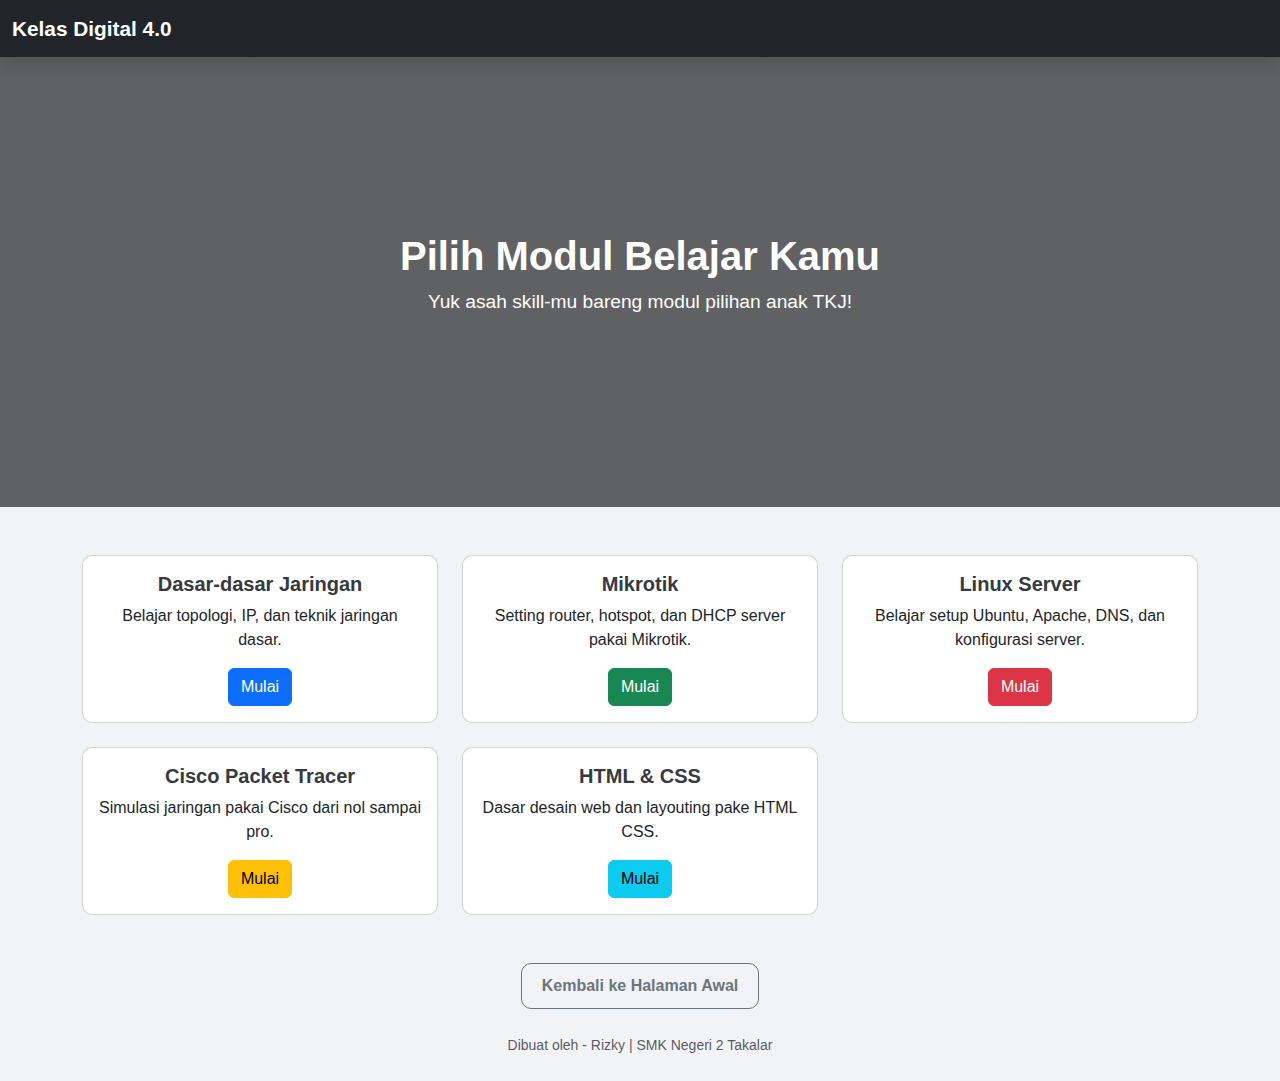
<file: modul.html>
<!DOCTYPE html>
<html lang="en">
<head>
  <meta charset="UTF-8">
  <title>Modul Belajar</title>
  <link href="https://cdn.jsdelivr.net/npm/bootstrap@5.3.2/dist/css/bootstrap.min.css" rel="stylesheet">
  <link rel="stylesheet" href="style.css">
</head>
<body class="modul-page">
  <nav class="navbar navbar-expand-lg navbar-dark bg-dark shadow">
    <div class="container-fluid">
      <a class="navbar-brand" href="index.html">Kelas Digital 4.0</a>
    </div>
  </nav>

  <header class="hero-sub text-white text-center d-flex align-items-center justify-content-center">
    <div>
      <h1 class="fw-bold">Pilih Modul Belajar Kamu</h1>
      <p class="lead">Yuk asah skill-mu bareng modul pilihan anak TKJ!</p>
    </div>
  </header>

  <div class="container mt-5">
    <div class="row row-cols-1 row-cols-md-2 row-cols-lg-3 g-4">
      <!-- Cards pelajaran -->
      <div class="col">
        <div class="card h-100 text-center">
          <div class="card-body">
            <h5 class="card-title">Dasar-dasar Jaringan</h5>
            <p class="card-text">Belajar topologi, IP, dan teknik jaringan dasar.</p>
            <a href="jaringan.html" class="btn btn-primary">Mulai</a>
          </div>
        </div>
      </div>
      <div class="col">
        <div class="card h-100 text-center">
          <div class="card-body">
            <h5 class="card-title">Mikrotik</h5>
            <p class="card-text">Setting router, hotspot, dan DHCP server pakai Mikrotik.</p>
            <a href="mikrotik.html" class="btn btn-success">Mulai</a>
          </div>
        </div>
      </div>
      <div class="col">
        <div class="card h-100 text-center">
          <div class="card-body">
            <h5 class="card-title">Linux Server</h5>
            <p class="card-text">Belajar setup Ubuntu, Apache, DNS, dan konfigurasi server.</p>
            <a href="linux.html" class="btn btn-danger">Mulai</a>
          </div>
        </div>
      </div>
      <div class="col">
        <div class="card h-100 text-center">
          <div class="card-body">
            <h5 class="card-title">Cisco Packet Tracer</h5>
            <p class="card-text">Simulasi jaringan pakai Cisco dari nol sampai pro.</p>
            <a href="cisco.html" class="btn btn-warning">Mulai</a>
          </div>
        </div>
      </div>
      <div class="col">
        <div class="card h-100 text-center">
          <div class="card-body">
            <h5 class="card-title">HTML & CSS</h5>
            <p class="card-text">Dasar desain web dan layouting pake HTML CSS.</p>
            <a href="htmlcss.html" class="btn btn-info">Mulai</a>
          </div>
        </div>
      </div>
    </div>

    <div class="text-center mt-5">
      <a href="index.html" class="btn btn-outline-secondary">Kembali ke Halaman Awal</a>
    </div>
  </div>

  <footer class="text-center text-muted py-4">
    <small>Dibuat oleh - Rizky | SMK Negeri 2 Takalar</small>
  </footer>
  <script>
        document.addEventListener("mousemove", function (e) {
  const spark = document.createElement("div");
  spark.classList.add("spark");
  spark.style.left = e.clientX + "px";
  spark.style.top = e.clientY + "px";
  document.body.appendChild(spark);

  setTimeout(() => {
    spark.remove();
  }, 800);
});
    </script>
</body>
</html>
</file>
<file: style.css>
body {
    background-color: #ffffff;
    font-family: 'Segoe UI', Tahoma, Geneva, Verdana, sans-serif;
    margin: 0;
    padding: 0;
  }
  
  .hero {
    height: 60vh;
    background: linear-gradient(rgba(0,0,0,0.6), rgba(0,0,0,0.6)),
      url('https://images.unsplash.com/photo-1581092795360-03df7c979d97?ixlib=rb-4.0.3&auto=format&fit=crop&w=1470&q=80');
    background-size: cover;
    background-position: center;
    color: #fff;
    text-align: center;
    display: flex;
    justify-content: center;
    align-items: center;
    flex-direction: column;
    padding: 2rem;
  }
  
  .hero h1 {
    font-size: 3rem;
    font-weight: 700;
    margin-bottom: 0.5rem;
  }
  
  .hero p {
    font-size: 1.25rem;
    font-weight: 300;
  }
  
  .card {
  border-radius: 10px;
  background: #ffffff;
  transition: 0.4s ease;
}

.card:hover {
  transform: scale(1.03);
  background: #f0f4f8;
}

.card-title {
  display: inline-block;
  position: relative;
}

.card-title::after {
  content: '';
  position: absolute;
  left: 0;
  bottom: -5px;
  width: 0;
  height: 2px;
  background-color: #007bff;
  transition: width 0.4s ease;
}

.card:hover .card-title::after {
  width: 100%;
}
  
  .navbar {
    box-shadow: 0 2px 6px rgba(0,0,0,0.15);
  }
  
  .navbar-brand {
    font-weight: bold;
    font-size: 1.3rem;
  }
  
  .nav-link {
    font-weight: 500;
  }
  
  .nav-link:hover {
    color: #ffc107 !important;
  }

  
  .hero-sub h1 {
    font-size: 2.5rem;
  }
  
  .hero-sub p {
    font-size: 1.2rem;
    font-weight: 300;
  }
  
  .card-title {
    font-weight: bold;
    color: #343a40;
  }


  /* Khusus halaman modul */
.modul-page {
  background-color: #f1f3f6;
}

.hero-sub {
  height: 50vh;
  background: linear-gradient(rgba(0,0,0,0.6), rgba(0,0,0,0.6)),
    url('https://images.unsplash.com/photo-1605379399642-870262d3d051?ixlib=rb-4.0.3&auto=format&fit=crop&w=1470&q=80');
  background-size: cover;
  background-position: center;
  padding: 2rem;
  text-align: center;
}
footer {
  background-color: #f8f9fa;
  border-top: 1px solid #dee2e6;
}
.btn-outline-secondary {
    border-radius: 10px;
    font-weight: bold;
    padding: 10px 20px;
    transition: all 0.3s ease;
  }
  
  .btn-outline-secondary:hover {
    background-color: #6c757d;
    color: #fff;
  }
  

  body {
    margin: 0;
    padding: 0;
    font-family: 'Segoe UI', sans-serif;
  }
  
  /* Hero background keren */
  .hero {
    height: 60vh;
  background: linear-gradient(rgba(0,0,0,0.6), rgba(0,0,0,0.6)),
    url('https://images.unsplash.com/photo-1517433456452-f9633a875f6f?ixlib=rb-4.0.3&auto=format&fit=crop&w=1470&q=80');
  background-size: cover;
  background-position: center;
  padding: 2rem;
  text-align: center;
  }
  
  /* Animasi muncul hero section */
  @keyframes fadeInHero {
    from { opacity: 0; transform: translateY(-20px); }
    to { opacity: 1; transform: translateY(0); }
  }
  
  /* Animasi judul */
  .hero h1 {
    animation: slideInDown 1s ease-in-out forwards, colorShift 5s infinite alternate;
    opacity: 0;
  }
  
  /* Animasinya pas baru masuk */
  @keyframes slideInDown {
    0% { opacity: 0; transform: translateY(-30px); }
    100% { opacity: 1; transform: translateY(0); }
  }
  
  /* Animasinya setelah masuk, berubah warna terus-menerus */
  @keyframes colorShift {
    0% { color: #ffffff; }
    50% { color: #ffe600; }
    100% { color: #00ffd5; }
  }
  
  /* Logo kecil */
  .logo-smk {
    width: 40px;
    height: 40px;
    object-fit: contain;
    border-radius: 5px;
  }
  
  /* Footer */
  footer {
    background: transparent;
    color: inherit;
    font-size: 0.9rem;
  }
  
  
  .slogan {
    font-size: 14px;
    margin-top: 0;
    padding: 0 10px;
  }

  .section-forum {
    background-color: #f8f9fa;
    padding: 60px 20px;
  }

  .table {
    border-radius: 10px;
    overflow: hidden;
    background: #ffffff;
  }
  
  .table thead {
    background: #343a40;
    color: white;
  }
  
  .table-striped > tbody > tr:nth-of-type(odd) {
    background-color: #f8f9fa;
  }

  .section-quote {
    background: linear-gradient(to right, #6a11cb, #2575fc);
    color: white;
    border-radius: 20px;
    margin: 60px auto;
    max-width: 900px;
    padding: 40px 20px;
    box-shadow: 0 8px 20px rgba(0, 0, 0, 0.15);
    transition: 0.5s;
  }
  
  .section-quote:hover {
    transform: scale(1.02);
    box-shadow: 0 10px 25px rgba(0, 0, 0, 0.2);
  }
  
  .dark-mode {
    background-color: #121212;
    color: white;
  }
  
  .dark-mode .card {
    background-color: #1f1f1f;
    color: white;
  }
  
  .dark-mode .navbar {
    background-color: #1f1f1f;
  }
  
  .dark-mode footer {
    background-color: #1f1f1f;
  }

  .container-fluid {
    border-bottom: none !important;
  }
  
  .container {
    border-bottom: none !important;
  }
  
  footer {
    background: transparent !important;
    color: inherit !important;
    border-top: none !important;
    margin-top: 0;
  }

  #stars {
    position: fixed;
    top: 0;
    left: 0;
    width: 100%;
    height: 100%;
    pointer-events: none;
    z-index: -1;
    background: transparent;
    display: none; /* Awalnya disembunyiin */
  }

  .frost-glass {
    background: rgba(255, 255, 255, 0.1);
    border: 1px solid rgba(255, 255, 255, 0.2);
    box-shadow: 0 4px 30px rgba(0, 0, 0, 0.1);
    backdrop-filter: blur(10px);
    -webkit-backdrop-filter: blur(10px);
    border-radius: 12px;
    transition: 0.3s ease;
  }

  .spark {
    position: fixed;
    width: 8px;
    height: 8px;
    background: radial-gradient(circle, gold, transparent);
    border-radius: 50%;
    pointer-events: none;
    z-index: 9999;
    animation: fadeOut 0.8s forwards;
  }
  
  @keyframes fadeOut {
    to {
      opacity: 0;
      transform: scale(1.5);
    }
  }

  body.hacker-mode {
    background: #000 !important;
    color: #0f0 !important;
    font-family: monospace !important;
  }
  
  body.hacker-mode .card,
  body.hacker-mode nav,
  body.hacker-mode footer {
    background: transparent !important;
    border: none !important;
    box-shadow: none !important;
  }
  
  body.hacker-mode * {
    color: #0f0 !important;
  }

  button:hover {
    box-shadow: 0 0 10px #00ffff, 0 0 20px #00ffff;
    background-color: #000;
    color: #00ffff;
  }

  .popup {
    position: fixed;
    bottom: 40px;
    left: 50%;
    transform: translateX(-50%);
    background-color: #28a745;
    color: white;
    padding: 12px 20px;
    border-radius: 8px;
    display: none;
    box-shadow: 0 0 15px rgba(0, 255, 0, 0.5);
    animation: fade 0.3s ease;
    z-index: 999;
  }
  
  @keyframes fade {
    from { opacity: 0; transform: translateX(-50%) translateY(10px); }
    to { opacity: 1; transform: translateX(-50%) translateY(0); }
  }

  .motivasi-bar {
  width: 100%;
  background-color: rgba(255, 255, 255, 0.05);
  color: #00ffd5;
  padding: 10px 0;
  font-size: 16px;
  font-weight: bold;
  font-family: monospace;
  text-align: center;
  border-top: 1px solid #00ffd5;
  overflow: hidden;
  white-space: nowrap;
  position: relative;
}

#motivasiText {
  display: inline-block;
  animation: scroll-move 10s linear infinite;
}

@keyframes scroll-move {
  0% { transform: translateX(100%); }
  100% { transform: translateX(-100%); }
}
#typingText {
  min-height: 20px;
  font-size: 20px;
  font-weight: 300; /* tipis, bukan bold */
  color: #ffffff;
  font-family: 'Segoe UI', 'Poppins', 'Roboto', sans-serif;
  text-shadow: none; /* biar gak kelihatan berat */
  letter-spacing: 0.5px;
}

/* SKALA FONT RESPONSIF & ANTI KEPOTONG */
html {
  font-size: 100%;
}

@media screen and (max-width: 768px) {
  html {
    font-size: 90%; /* Auto kecilin semua font */
  }

  .hero h1 {
    font-size: 6vw; /* Ukuran judul fleksibel ngikutin lebar layar */
    line-height: 1.2;
  }

  #typingText {
    font-size: 4.5vw; /* Efek ketikan fleksibel juga */
    line-height: 1.4;
    word-break: break-word;
    white-space: normal;
  }

  .card-title {
    font-size: 5vw;
  }

  .card-text {
    font-size: 4vw;
  }

  .nav-link,
  .navbar-brand,
  .btn {
    font-size: 3.5vw;
  }

  .motivasi-bar {
    font-size: 3.5vw;
  }

  .container,
  .card-body,
  .hero {
    padding-left: 15px;
    padding-right: 15px;
  }
}
</file>
